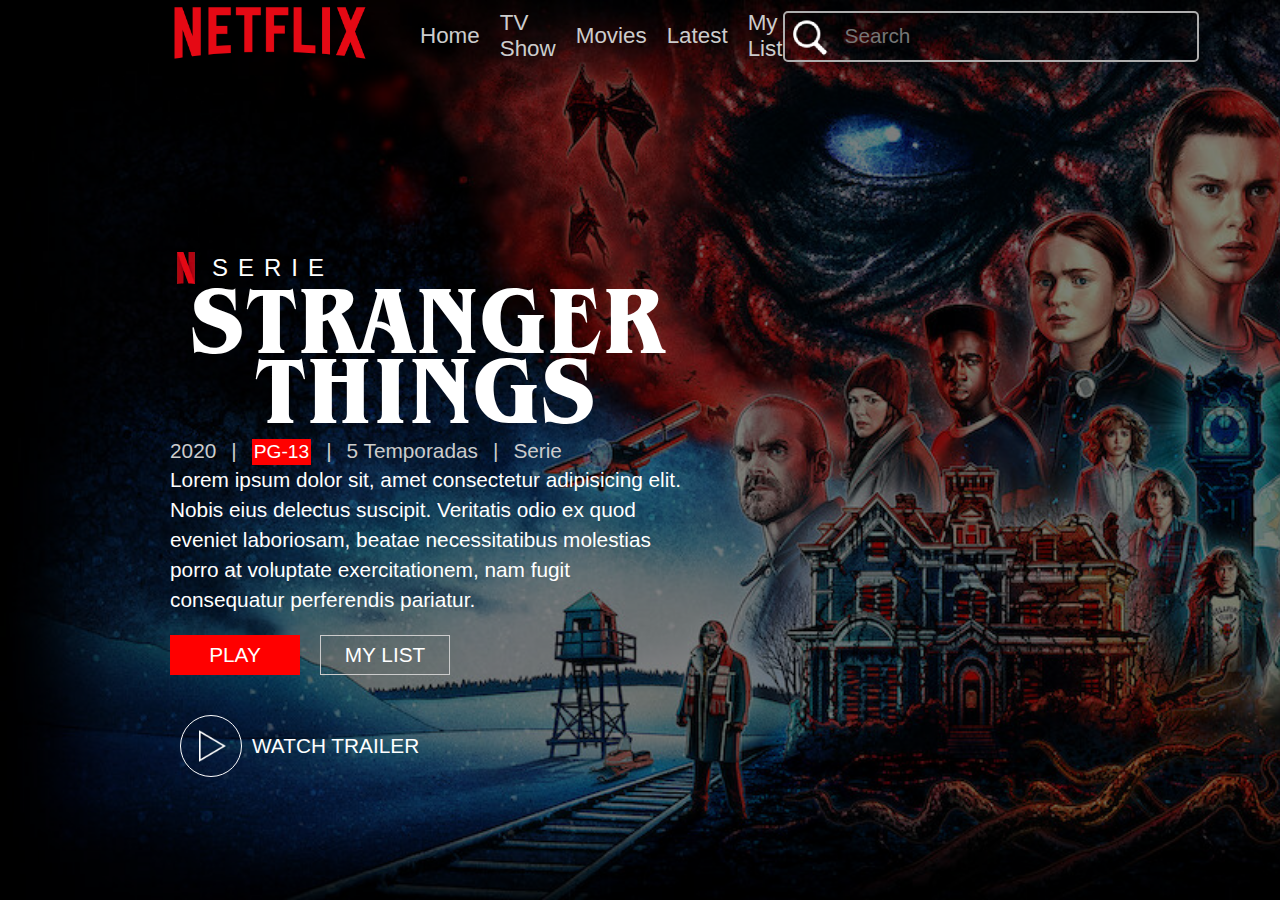
<file: index.html>
<!DOCTYPE html>
<html lang="en">
<head>
    <meta charset="UTF-8">
    <meta name="viewport" content="width=device-width, initial-scale=1.0">
    <title>Clase 9</title>

    <link rel="stylesheet" href="css/estilos.css">

</head>
<body>

    <div class="container">
        <div class="bg-dark">
            <div class="header">
                <div class="brand">
                    <img src="img/logo.png" alt="" class="logo">
                </div>
                <div class="menu">
                    <a href="#" class="menu-item">Home</a>
                    <a href="#" class="menu-item">TV Show</a>
                    <a href="#" class="menu-item">Movies</a>
                    <a href="#" class="menu-item">Latest</a>
                    <a href="#" class="menu-item">My List</a>
                </div>
                <div class="buscador">
                    <input type="text" placeholder="Search" class="buscar">
                </div>
            </div>
            <div class="content-left">
                <div class="serie">
                    <img src="img/N.webp" alt="">
                    SERIE
                </div>
                <div class="nombre">
                    Stranger <br>Things
                </div>
                <div class="details">
                    <span>2020</span> |
                    <span class="badge">PG-13</span> |
                    <span>5 Temporadas</span> |
                    <span>Serie</span>
                </div>
                <div class="sinopsis">
                    Lorem ipsum dolor sit, amet consectetur adipisicing elit. Nobis eius delectus suscipit. Veritatis odio ex quod eveniet laboriosam, beatae necessitatibus molestias porro at voluptate exercitationem, nam fugit consequatur perferendis pariatur.
                </div>

                <div class="buttons">
                    <button class="btn btn-red">PLAY</button>
                    <button class="btn btn-dark">MY LIST</button>
                </div>

                <div class="watch">
                    <button class="play">
                        <img src="img/play.png" alt="" width="40px">
                        WATCH TRAILER
                    </button>
                </div>

            </div>
        </div>
    </div>

</body>
</html>
</file>
<file: css/estilos.css>
@font-face {
    font-family: stranger-font;
    src: url('../fonts/benguiat.otf');
}

* {
    margin: 0;
}

body {
    color: white;
    font-family: sans-serif;
    font-size: 1.5rem;
}

.container {
    background-image: url('../img/bg.jpg');
    background-repeat: no-repeat;
    background-size: cover;
    width: 100vw;
    height: 100vh;
}

.bg-dark {
    background-color: rgba(0, 0, 0, 0.5);
    width: 100vw;
    height: 100vh;
}

.header {
    width: 100vw;
    height: 8vh;

    display: flex;
    justify-content: space-between;
    align-items: center;
}

.brand {
    margin-left: 120px;
}

.brand > .logo {
    width: 300px;
}

.menu {
    display: flex;
    justify-content: center;
    align-items: center;
    gap: 20px;
}

.menu > .menu-item {
    color: #CCCCCC;
    text-decoration: none;
    font-size: 1.4rem;
}

.menu > .menu-item:hover {
    color: white;
}

.buscador {
    margin-right: 150px;
}

.buscador > .buscar {
    width: 350px;
    height: 5vh;
    border-radius: 5px;
    border: 2px solid #aeaeae;
    background-color: transparent;
    background-image: url('../img/search.png');
    background-position: 5px 5px;
    background-repeat: no-repeat;
    padding-left: 60px;
    font-size: 1.3rem;
    color: white;
}

.content-left {
    margin-left: 170px;
    margin-top: 20vh;
    width: 40vw;
}

.serie {
    display: flex;
    align-items: center;
    letter-spacing: 10px;
}

.serie > img {
    height: 2rem;
    margin-right: 10px;
}

.content-left > .nombre {
    font-family: stranger-font;
    font-size: 6rem;
    text-transform: uppercase;
    line-height: 70px;
    text-align: center;
}

.details {
    display: flex;
    gap: 15px;
    color: #CCCCCC;
    font-size: 1.3rem;
    margin-top: 15px;
}

.details > .badge {
    background-color: red;
    font-size: 1.2rem;
    padding: 2px;
    color: white;
}

.sinopsis {
    font-size: 1.3rem;
    color: white;
    line-height: 30px;
}

.buttons {
    display: flex;
    margin-top: 20px;
    gap: 20px;
}

.btn {
    width: 130px;
    height: 40px;
}

.btn-red {
    background-color: red;
    color: white;
    border: 0px;
    font-size: 1.3rem;
}

.btn-red:hover {
    background-color: darkred;
}

.btn-dark {
    background-color: transparent;
    color: white;
    border: 1px solid #CCCCCC;
    font-size: 1.3rem;
}

.btn-dark:hover {
    background-color: darkred;
    border: 0px;
}

.watch {
    margin-top: 30px;
}

.play {
    display: flex;
    align-items: center;
    color:white;
    padding: 10px;
    gap: 10px;
    background-color: transparent;
    border: none;
    font-size: 1.3rem;
}

.play > img {
    border-radius: 50%;
    border: 1px solid white;
    padding: 10px;
}

.play:hover {
    background-color: #0000007a;
}
</file>
